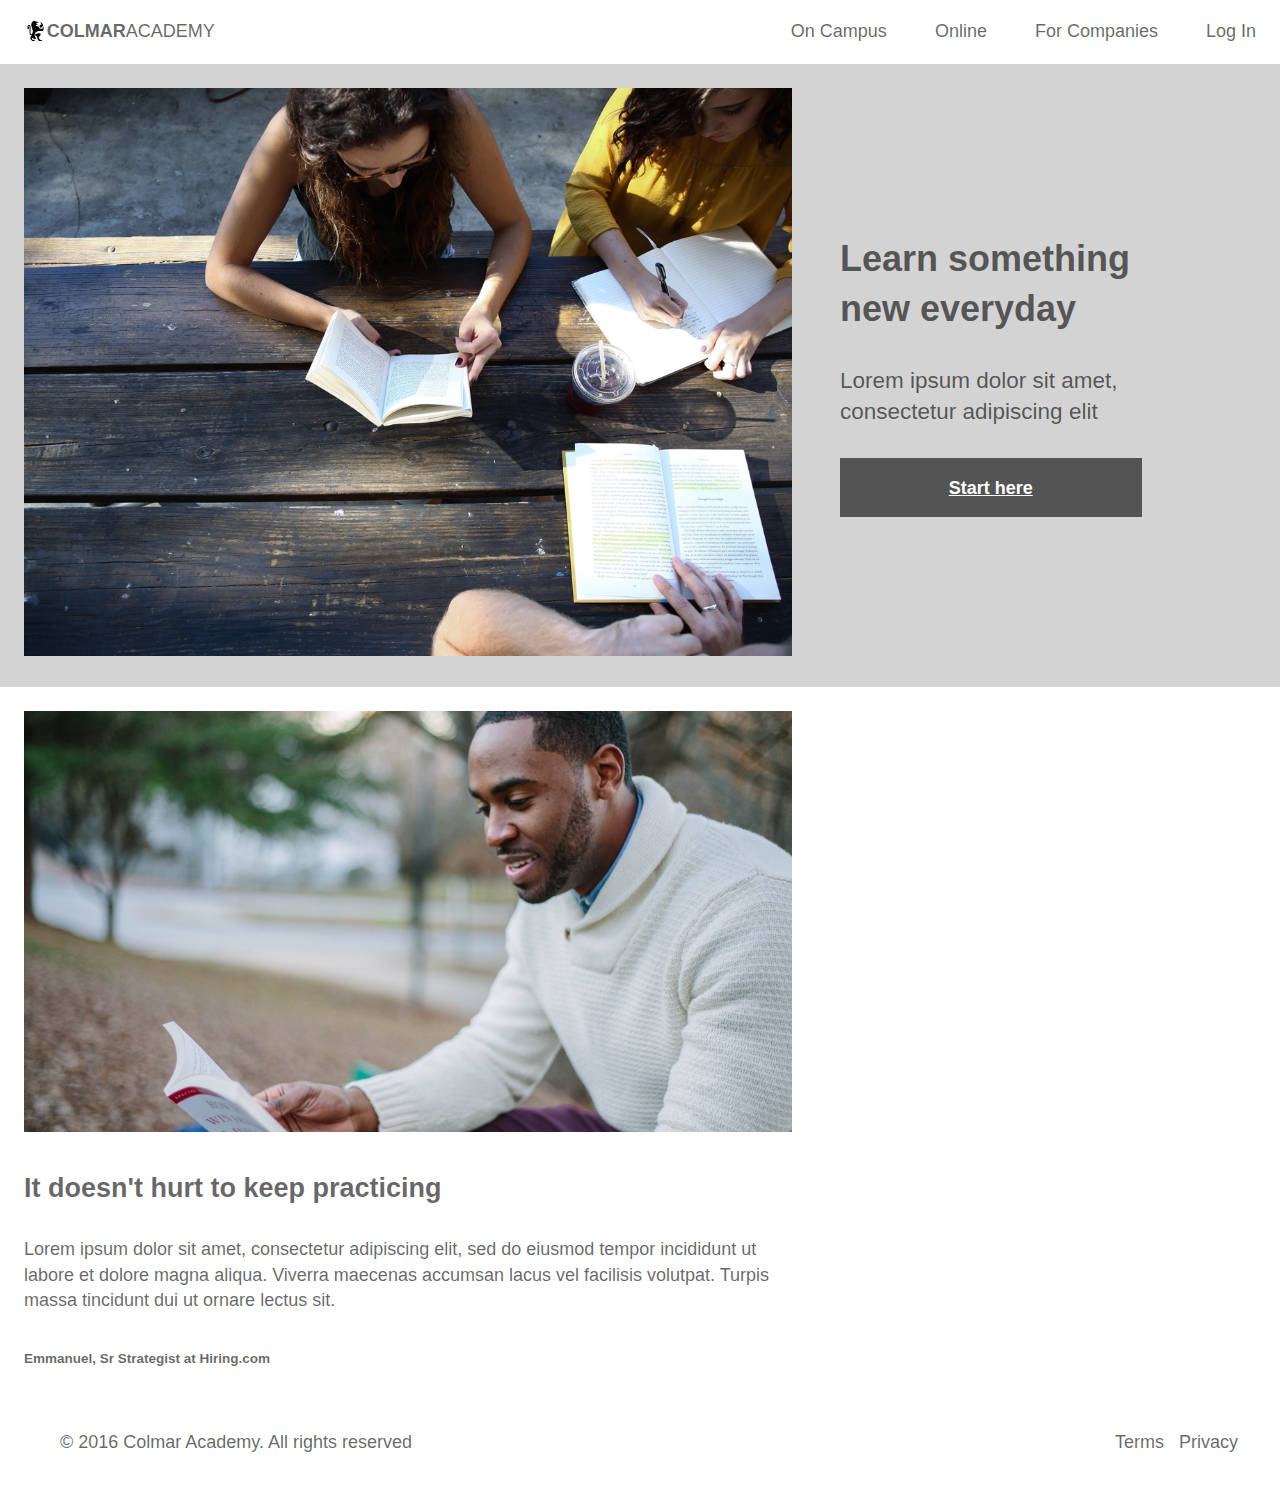
<file: index.html>
<!DOCTYPE html>
<html lang="en" dir="ltr">
  <head>
    <meta charset="utf-8">
    <link href="./resources/style/reset.css" type="text/css" rel="stylesheet">
    <link href="./resources/style/style.css" type="text/css" rel="stylesheet">
    <title>Welcome to Colmar Academy</title>
  </head>
  <body>


<!-- Header Section -->

<nav>
  <div class="navigation">
    <div>
      <img src="./resources/images/ic-logo.svg" alt="MTLogo">
      <span>COLMAR</span>ACADEMY
    </div>
    <div>
      <ul>
        <li>On Campus</li>
        <li>Online</li>
        <li>For Companies</li>
        <li>Log In</li>
      </ul>

      <ul class="mobile-nav">
        <li>Menu</li>
      </ul>
    </div>
  </div>
</nav>

        <div class="container banner gray">
            <div class="left">
              <img src="./resources/images/banner.jpg">
            </div>
            <div class="right">
                <h1>Learn something new everyday</h1>
                <h3>Lorem ipsum dolor sit amet, consectetur adipiscing elit</h3>

              <div class="btn">
                <a href="#">Start here</a>
              </div>
            </div>
          </div>

        <div class="container banner white">
            <div class="left">
            <img src="./resources/images/information-main.jpg">

                <h2>It doesn't hurt to keep practicing</h2>
                <p>Lorem ipsum dolor sit amet, consectetur adipiscing elit, sed do eiusmod tempor incididunt ut labore et dolore magna aliqua. Viverra maecenas accumsan lacus vel facilisis volutpat. Turpis massa tincidunt dui ut ornare lectus sit. </p>
                <span id="quote">Emmanuel, Sr Strategist at Hiring.com</span>
              </div>
              </div>



<!-- Main Content -->





    <footer>
          <div class="footer container">
            <div>
              &copy; 2016 Colmar Academy. All rights reserved
            </div>
              <div>
                <ul>
                  <li>Terms</li>
                  <li>Privacy</li>
                </ul>
          </div>
        </div>
    </footer>
  </body>
</html>
</file>
<file: resources/style/style.css>
html {
  font-family: "Verdana", "Helvetica", sans-serif;
  font-size: 18px;
  background-color: white;
  color: rgba(0, 0, 0, 0.6);
}

body {
  line-height: 1.4;
}

.left {
  max-width: 60%;
  height: auto;
  margin: 24px 0 24px 0;
  padding: 0 24px 0 0;
  background-position: center;
  background-repeat: no-repeat;
}

.right {
  max-width: 40%;
  padding: 0 0 0 24px;
}

.everyday {
  max-width: 65%;
}

.container {
  display: flex;
  width: 100%;
  padding: 0 24px 0 24px;
}

.gray {
  display: flex;
  align-items: center;
  background-color: lightgray;
}


.left img {
  max-width: 100%;
  height: auto;
  margin: 0 24px 0 0;
  background-position: center;
  background-repeat: no-repeat;
}


.navigation {
  display: inline-flex;
  width: 100%;
  top:0;
  height: 64px;
  align-items: center;
}

.navigation span {
  font-weight: 600;
}

nav {
  display: flex;
  justify-content: center;
  }

nav div {
display: inline-flex;
  align-items: center;
  justify-content: space-between;
}

nav img {
  height: 1.5rem;
  margin-left: 24px;
}

nav ul {
  display: flex;
  }

nav li {
  position: relative;
  justify-content: center;
  padding: .5rem 24px;
}

.mobile-nav {
  display: none;
}

.caption {
display: block;
  }

h1 {
  width: 65%;
  font-weight: bold;
  font-size: 2rem;
}

h2 {
  font-size: 1.5rem;
  font-weight: bold;
  margin: 30px auto;
}

h3 {
  width: 65%;
  font-size: 1.25rem;
  margin: 30px 0;
}

p {
  font-size: 1rem;
  font-weight: normal;
  margin-bottom: 32px;
  }

#quote {
  font-size: .75rem;
  font-weight: bold;
}

.btn {
  background-color: rgba(0, 0, 0, 0.6);
  height: auto;
      width: 65%;
  text-align: center;
  padding: 18px 0 16px 0;
}

.btn a {
  font-weight: bold;
  font-size: 1rem;
  margin: 30px auto;
  color: white;
}


footer {
  padding: 2rem 2rem;
  background-color: transparent;
  align-items: center;
}

.footer {
  display: flex;
  justify-content: space-between;
}

footer div {
display: inline-flex;
  align-items: center;
}

footer ul {
  display: flex;
  padding-right: 15px;
  }

  footer li {
    padding-right: 15px;
  }


@media only screen and (max-width: 1024px) {
  nav ul {
    display: none;
  }

  .mobile-nav {
    display: block;
    text-align: center;
  }

}

@media only screen and (max-width: 470px) {
  footer {
    text-align: center;
  }
footer span {
      font-size: 0.75rem;
}
}
</file>
